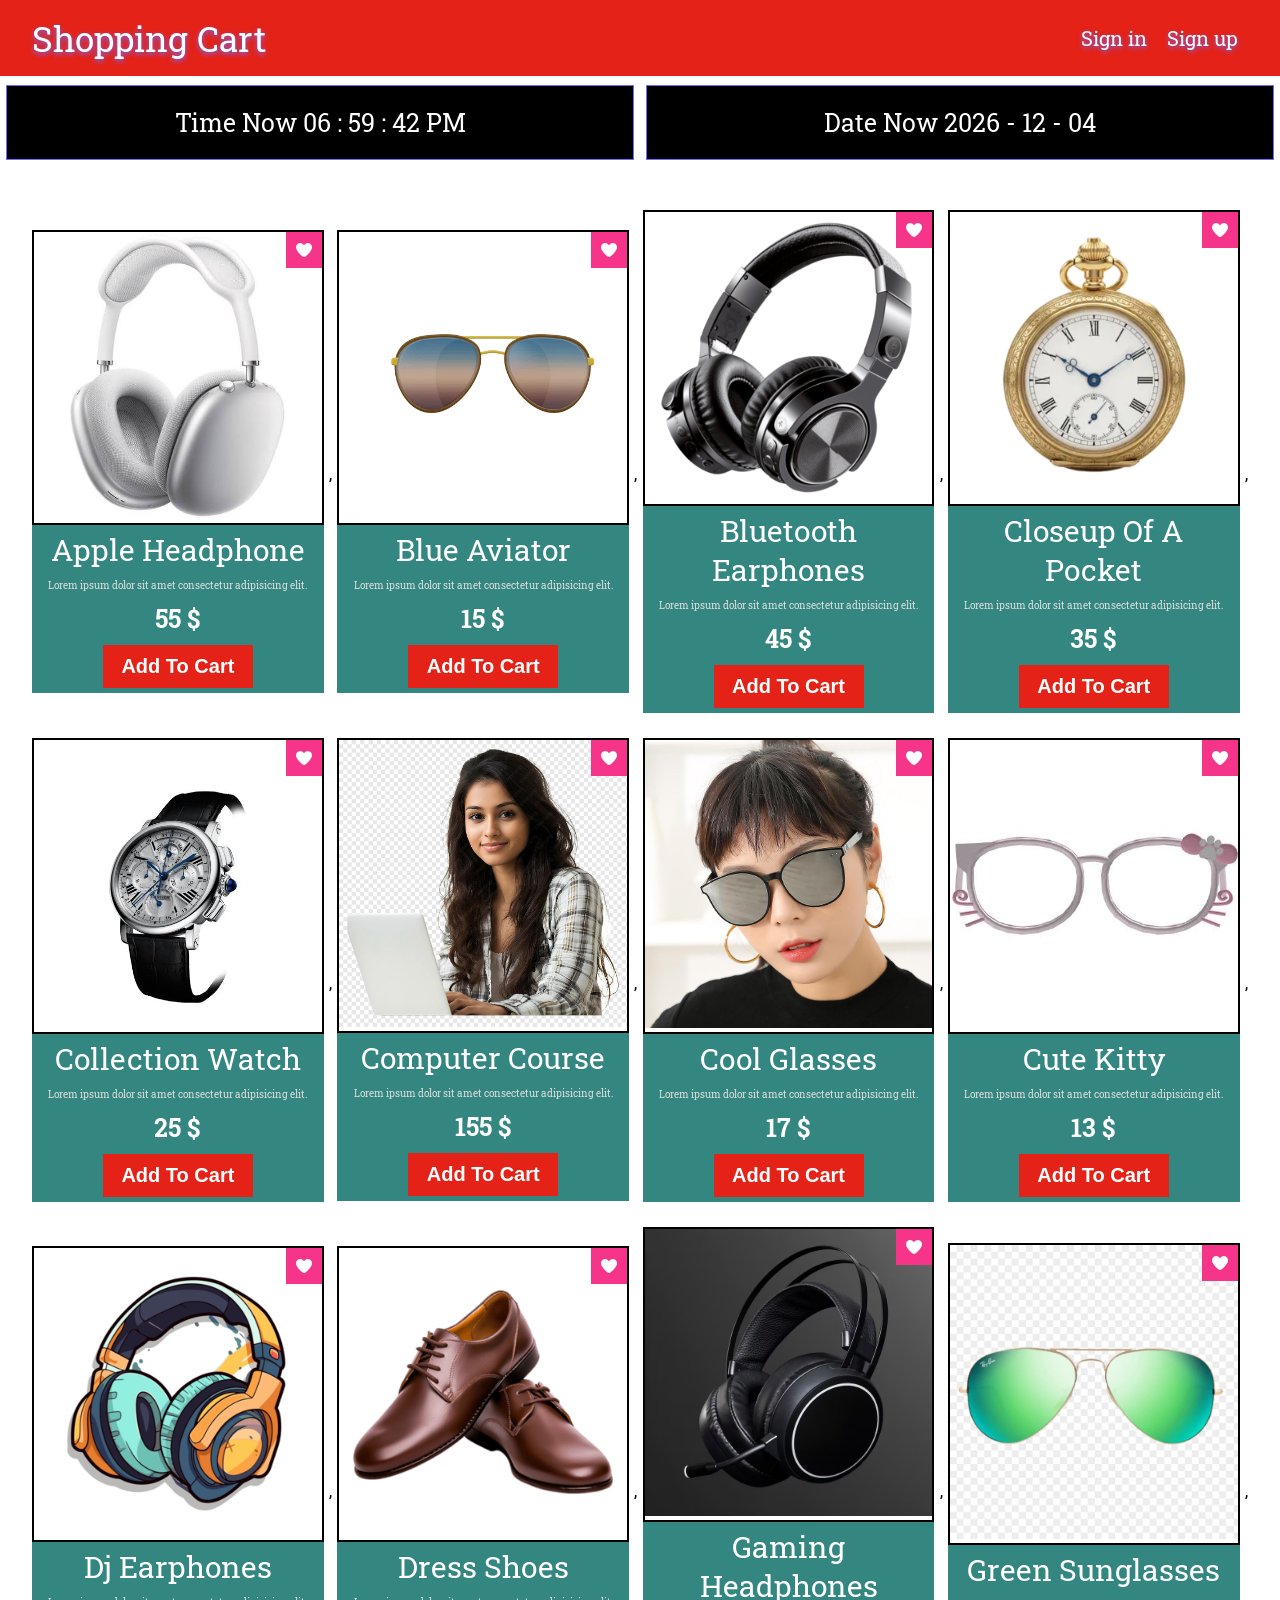
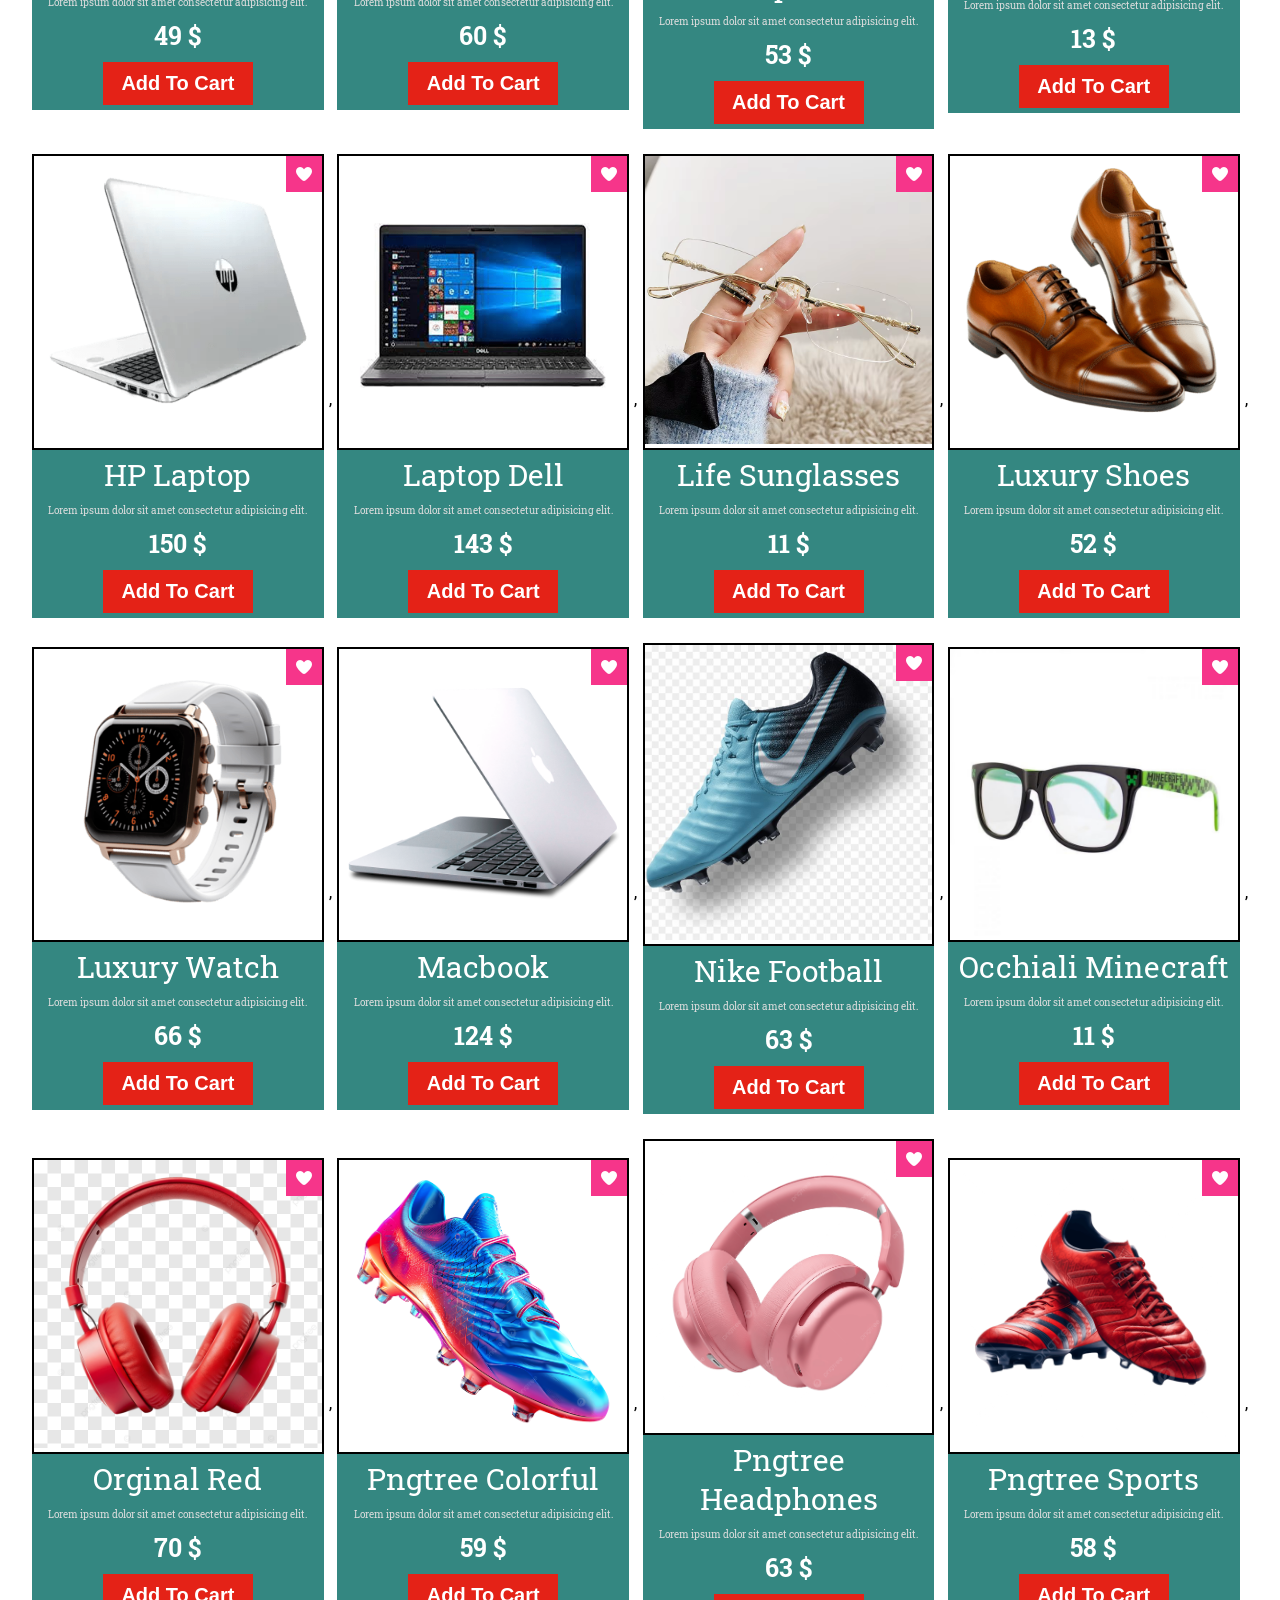
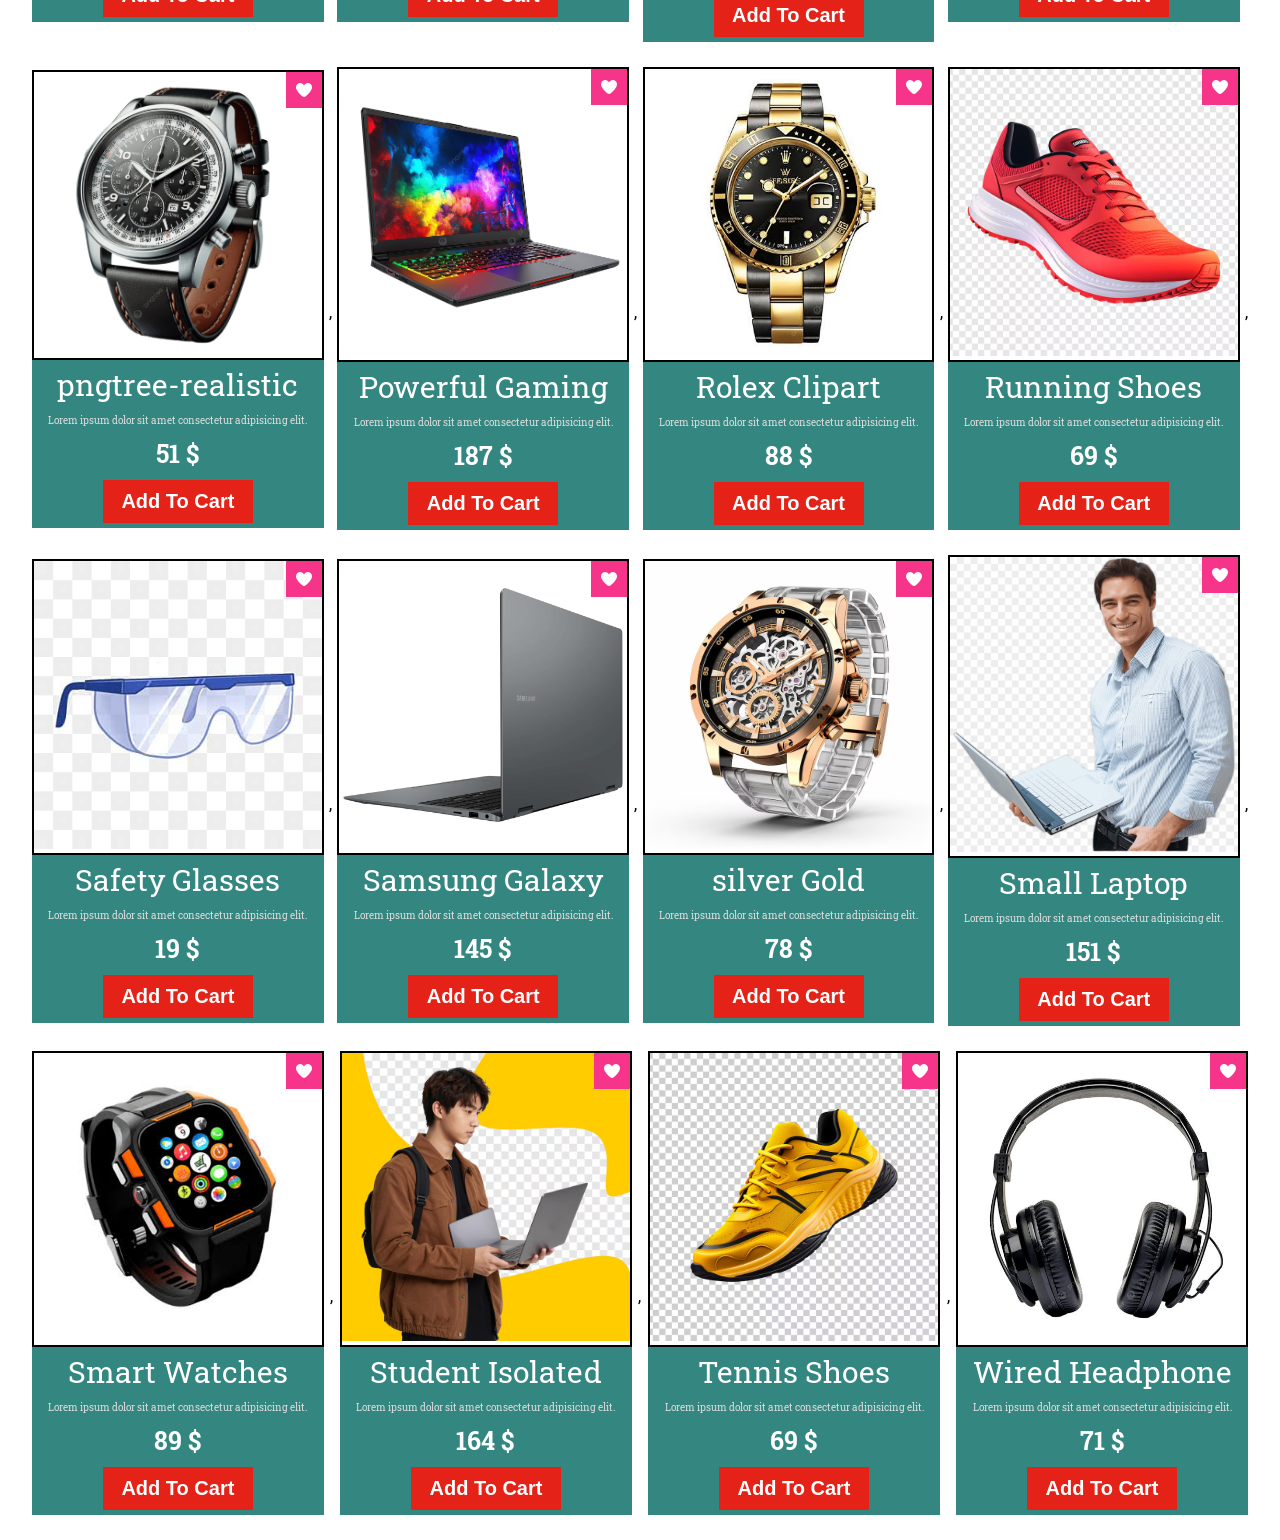
<file: index.html>
<!doctype html>
<html lang="en">
    <head>
        <meta charset="UTF-8" />
        <meta name="viewport" content="width=device-width, initial-scale=1.0" />
        <title>Shopping Cart Page</title>
        <link rel="preconnect" href="https://fonts.googleapis.com" />
        <link rel="preconnect" href="https://fonts.gstatic.com" crossorigin />
        <link
            href="https://fonts.googleapis.com/css2?family=Raleway:ital@0;1&family=Roboto+Slab&display=swap"
            rel="stylesheet"
        />
        <link rel="stylesheet" href="css/all.min.css" />
        <link rel="stylesheet" href="css/style.css" />
    </head>
    <body>
        <!-- Start Header -->
        <header class="header">
            <div class="container">
                <nav class="nav">
                    <a class="title" href="index.html">Shopping Cart</a>
                    <ul class="list">
                        <li><a href="login.html">Sign in</a></li>
                        <li><a href="register.html">Sign up</a></li>
                    </ul>
                    <i id="burger-icon" class="fa-solid fa-bars"></i>

                    <ul class="loginUser">
                        <li>
                            <i class="user_icon fa fa-user-circle"></i>
                            <span class="userName">User Name</span>
                        </li>
                        <li id="cart-icon-menu">
                            <i class="fa fa-shopping-cart">
                                <span class="badge">0</span>
                            </i>
                        </li>
                        <li id="favorite">
                            <a class="favorite-link" href="#">Favorite</a>
                        </li>
                        <li id="logout">
                            <a href="#">Log Out</a>
                        </li>
                    </ul>
                </nav>
            </div>
            <div class="loading">
                <span class="loading-span"></span>
            </div>
        </header>
        <!-- End Header -->
        <!-- Start Time And Date -->
        <section>
            <div id="clock">
                <p id="time" class="clock"></p>
                <p id="date" class="clock"></p>
            </div>
            <div class="container">
                <div class="items"></div>
            </div>
        </section>
        <!-- End Time And Date -->
        <!-- Start Cart Menu -->
        <section id="cart-menu">
            <div class="container">
                <div id="cart-box"></div>
                <div class="cart-view">
                    <a id="cart-view-btn" href="#">view All Product</a>
                </div>
            </div>
        </section>
        <section id="popupItemInCart">
            <div class="popupCartBox">
                <p class="popupCartDesc">This Item Is Exists In menu Cart.....</p>
                <i class="popupCartIcon fa fa-times-circle"></i>
            </div>
        </section>
        <!-- End Cart Menu -->
        <script src="js/date.js"></script>
        <script src="js/product.js"></script>
        <script src="js/script.js"></script>
    </body>
</html>
</file>
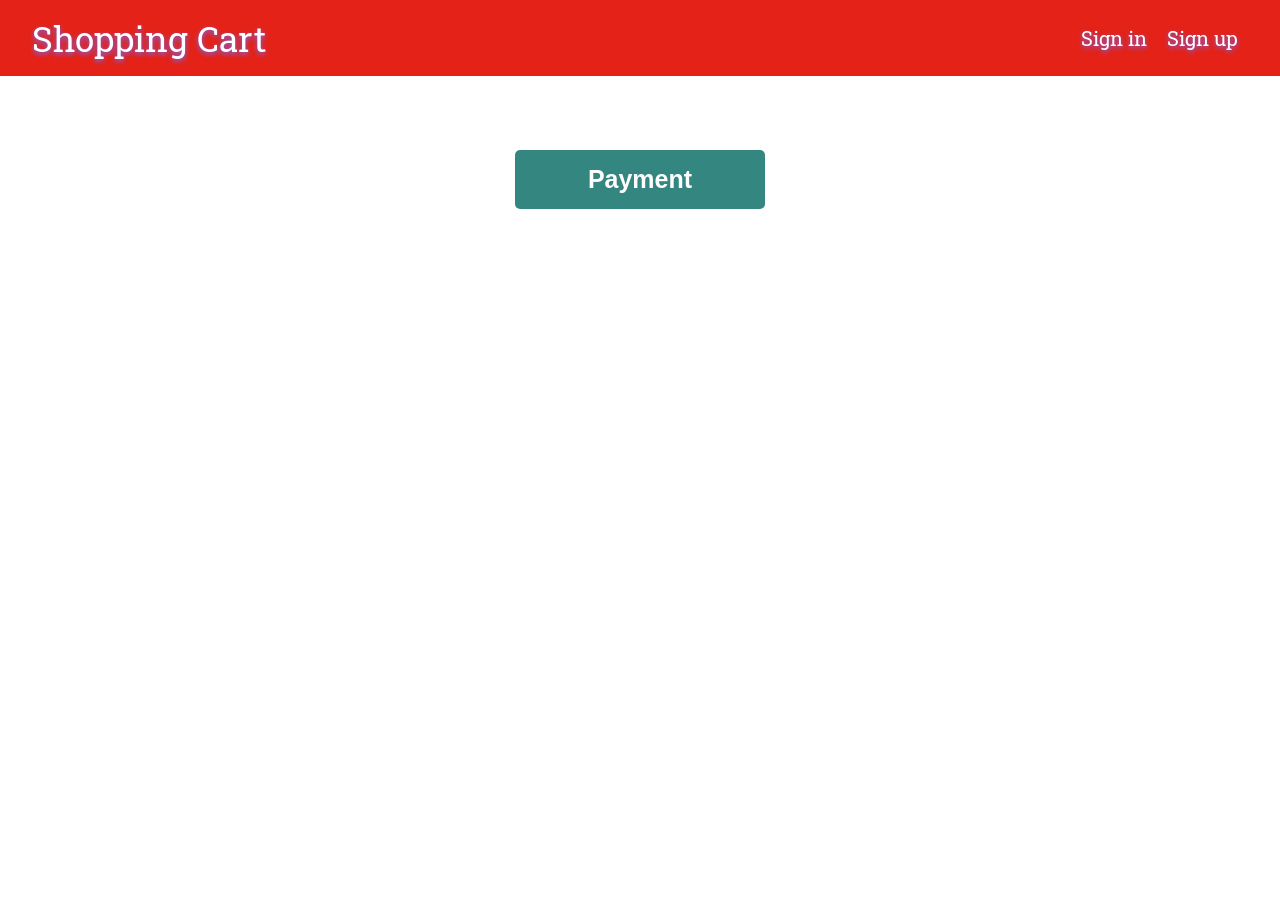
<file: cartmenu.html>
<!doctype html>
<html lang="en">
    <head>
        <meta charset="UTF-8" />
        <meta name="viewport" content="width=device-width, initial-scale=1.0" />
        <title>Cart Menu Page</title>
        <link rel="preconnect" href="https://fonts.googleapis.com" />
        <link rel="preconnect" href="https://fonts.gstatic.com" crossorigin />
        <link
            href="https://fonts.googleapis.com/css2?family=Raleway:ital@0;1&family=Roboto+Slab&display=swap"
            rel="stylesheet"
        />
        <link rel="stylesheet" href="css/all.min.css" />
        <link rel="stylesheet" href="css/style.css" />
    </head>
    <body>
        <!-- Start Header -->
        <header class="header">
            <div class="container">
                <nav class="nav">
                    <a class="title" href="index.html">Shopping Cart</a>
                    <ul class="list">
                        <li><a href="login.html">Sign in</a></li>
                        <li><a href="register.html">Sign up</a></li>
                    </ul>
                    <i id="burger-icon" class="fa-solid fa-bars"></i>

                    <ul class="loginUser">
                        <li>
                            <i class="user_icon fa fa-user-circle"></i>
                            <span class="userName">User Name</span>
                        </li>
                        <li id="favorite">
                            <a class="favorite-link" href="#">Favorite</a>
                        </li>
                        <li id="logout">
                            <a href="#">Log Out</a>
                        </li>
                    </ul>
                </nav>
            </div>
            <div class="loading">
                <span class="loading-span"></span>
            </div>
        </header>
        <!-- End Header -->
        <!-- Start Cart Menu -->
        <section id="productInCartMenu">
            <div class="container">
                <div class="cart-menu-content"></div>
            </div>
        </section>
        <section>
            <div class="pay">
                <button class="pay-btn">Payment</button>
            </div>
            <div class="pay-popup">
                <form class="pay-form" action="">
                    <h2 class="pay-title">Payment</h2>
                    <p class="pay-desc">Lorem ipsum dolor sit amet consectetur, adipisicing elit.</p>
                    <label class="label" for="cardNumber">Card Number</label>
                    <input class="inp" id="cardNumber" type="text" placeholder="Card Number...." />
                    <div class="expiration">
                        <div class="pay-left">
                            <label class="label" for="exp">Expiration Date</label>
                            <input class="inp" id="exp" type="text" placeholder="Expiration Date...." />
                        </div>
                        <div class="pay-right">
                            <label class="label" for="cvc">CVC/CVV</label>
                            <input class="inp" id="cvc" type="text" placeholder="CVC/CVV..." />
                        </div>
                    </div>
                    <div class="buttons">
                        <button class="back">
                            <i class="fa-solid fa-arrow-left"></i>
                            back
                        </button>
                        <button class="add-pay">Pay</button>
                    </div>
                </form>
            </div>
        </section>
        <div class="loading-pay">
            <span>Loading</span>
        </div>
        <div class="poupep">
            <div class="poupep-content">
                <p class="poupep-desc">Please Fill Data.....</p>
                <i id="poupep-icon" class="fa fa-times-circle"></i>
            </div>
        </div>
        <!-- End Cart Menu -->
        <script src="js/product.js"></script>
        <script src="js/script.js"></script>
        <script src="js/cartmenu.js"></script>
    </body>
</html>
</file>
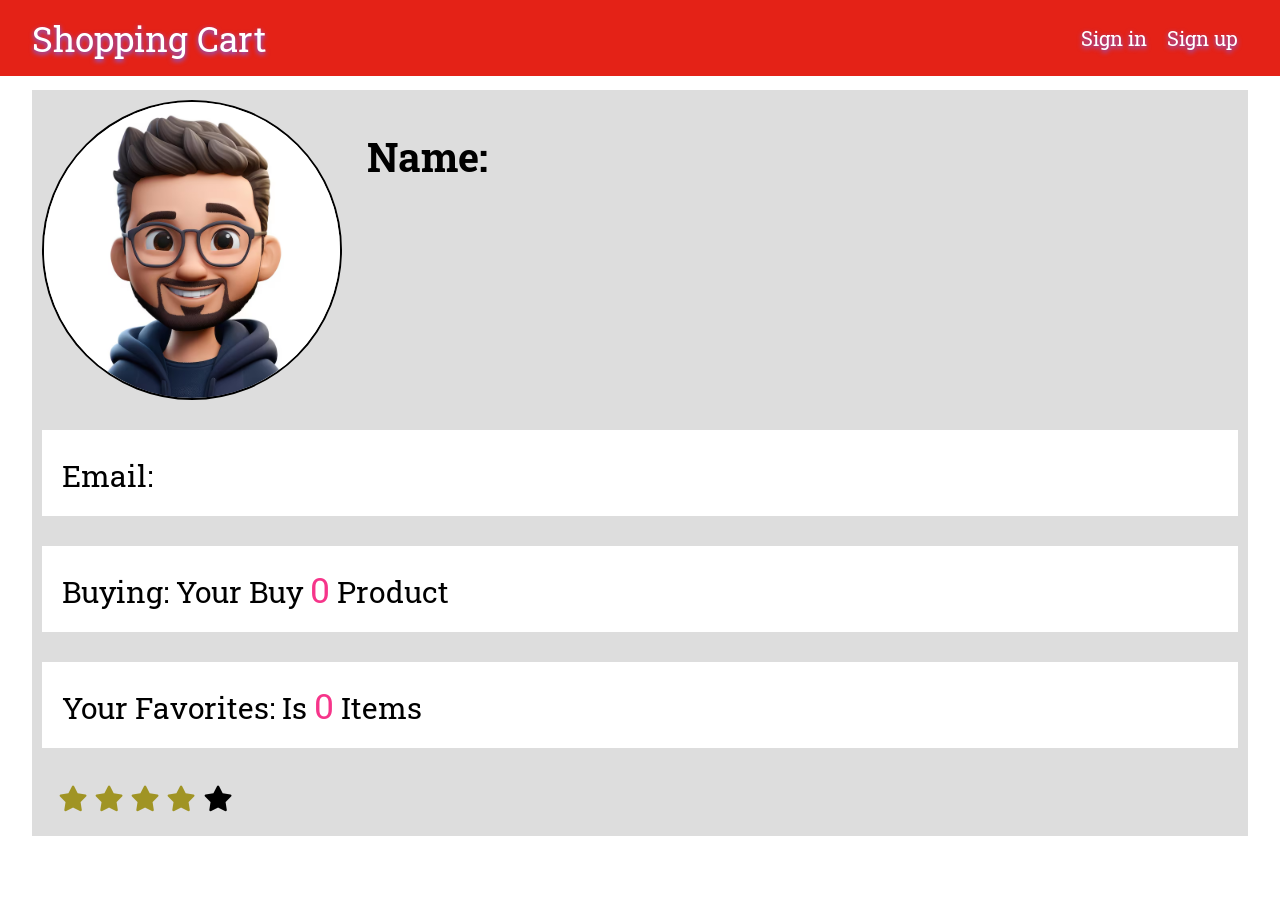
<file: user.html>
<!doctype html>
<html lang="en">
    <head>
        <meta charset="UTF-8" />
        <meta name="viewport" content="width=device-width, initial-scale=1.0" />
        <title>User Page</title>
        <link rel="preconnect" href="https://fonts.googleapis.com" />
        <link rel="preconnect" href="https://fonts.gstatic.com" crossorigin />
        <link
            href="https://fonts.googleapis.com/css2?family=Raleway:ital@0;1&family=Roboto+Slab&display=swap"
            rel="stylesheet"
        />
        <link rel="stylesheet" href="css/all.min.css" />
        <link rel="stylesheet" href="css/style.css" />
    </head>
    <body>
        <!-- Start Header -->
        <header class="header">
            <div class="container">
                <nav class="nav">
                    <a class="title" href="index.html">Shopping Cart</a>
                    <ul class="list">
                        <li><a href="login.html">Sign in</a></li>
                        <li><a href="register.html">Sign up</a></li>
                    </ul>
                    <i id="burger-icon" class="fa-solid fa-bars"></i>

                    <ul class="loginUser">
                        <li>
                            <i class="user_icon fa fa-user-circle"></i>
                            <span class="userName">User Name</span>
                        </li>
                        <li id="favorite">
                            <a class="favorite-link" href="#">Favorite</a>
                        </li>
                        <li id="logout">
                            <a href="#">Log Out</a>
                        </li>
                    </ul>
                </nav>
            </div>
            <div class="loading">
                <span class="loading-span"></span>
            </div>
        </header>
        <!-- End Header -->
        <section>
            <div class="container">
                <div class="user-box">
                    <div class="content">
                        <img src="./asstes/avatar.avif" alt="" />
                        <h3 class="user-title">Name: <span></span></h3>
                    </div>
                    <p class="user-desc">Email: <span></span></p>
                    <p class="user-product">Buying: Your Buy <span></span> Product</p>
                    <p class="user-favorites">Your Favorites: Is <span></span> Items</p>
                    <ul class="user-list">
                        <li><i class="fa-solid fa-star"></i></li>
                        <li><i class="fa-solid fa-star"></i></li>
                        <li><i class="fa-solid fa-star"></i></li>
                        <li><i class="fa-solid fa-star"></i></li>
                        <li><i class="fa-solid fa-star"></i></li>
                    </ul>
                </div>
            </div>
        </section>
        <script src="js/product.js"></script>
        <script src="js/user.js"></script>
        <script src="js/script.js"></script>
    </body>
</html>
</file>
<file: css/style.css>
* {
    margin: 0;
    padding: 0;
    box-sizing: border-box;
}
:root {
    --blackColor: #000;
    --whiteColor: #fff;
    --shadowColor: #736aff;
    --pseudoColor: #673ab7;
    --PrimaryColor: #e42217;
    --TextColor: #ddd;
    --MainColor: #f6358a;
    --SecondColor: #348781;
}
body {
    font-family: "Roboto Slab", serif;
}
/* Start Global Varibales */
.container {
    width: 95%;
    margin: auto;
}
ul {
    list-style: none;
}
a {
    text-decoration: none;
}
input:focus {
    outline: none;
}
button,
input {
    border: none;
}
/* End Global Varibales */
/* Start Header */
.header {
    padding: 15px 0;
    background-color: var(--PrimaryColor);
    position: fixed;
    top: 0;
    left: 0;
    width: 100%;
    z-index: 3;
}
.header .nav {
    display: flex;
    justify-content: space-between;
    align-items: center;
}
.header .nav .title {
    font-size: 35px;
    text-shadow: 0 2px 5px var(--shadowColor);
    color: var(--whiteColor);
}
.header .nav .list {
    display: flex;
    align-items: center;
}
.header .nav .list li {
    margin: 0 10px;
    position: relative;
}
.header .nav .list li a {
    color: var(--whiteColor);
    text-shadow: 0 2px 5px var(--shadowColor);
    font-size: 20px;
}
.header .nav .list li a::before {
    content: "";
    position: absolute;
    display: block;
    width: 0;
    bottom: -5px;
    left: 0;
    transition: all 0.5s;
}
.header .nav .list li:hover a::before {
    width: 100%;
    border: 1px solid var(--pseudoColor);
}
#burger-icon {
    font-size: 25px;
    color: var(--whiteColor);
    display: none;
    cursor: pointer;
}
.header .nav ul.loginUser {
    display: flex;
    align-items: center;
    justify-content: flex-end;
}
.header .nav ul.loginUser li .user_icon {
    color: var(--whiteColor);
    font-size: 30px;
    margin-right: 5px;
    cursor: pointer;
}
.header .nav .loginUser li .userName {
    font-size: 25px;
    color: var(--whiteColor);
}
#cart-icon-menu {
    padding: 0 20px;
}
#cart-icon-menu i {
    color: var(--whiteColor);
    font-size: 25px;
    cursor: pointer;
    position: relative;
}
#cart-icon-menu i:hover {
    color: var(--blackColor);
}
#cart-icon-menu i .badge {
    color: var(--whiteColor);
    position: absolute;
    top: -14px;
    right: -9px;
    font-size: 17px;
    background-color: var(--shadowColor);
    padding: 5px;
    border-radius: 50%;
    font-weight: bold;
}
.favorite-link {
    display: block;
    color: var(--whiteColor);
    font-size: 25px;
    padding: 0 20px;
}
#logout,
#logoutAdmin {
    margin-left: 15px;
    font-size: 25px;
    border: 1px solid var(--whiteColor);
    padding: 5px 15px;
    background-color: var(--SecondColor);
    transition: all 0.3s;
}
#logout:hover,
#logoutAdmin:hover {
    background-color: var(--shadowColor);
}
#logout a,
#logoutAdmin a {
    color: var(--whiteColor);
    font-weight: bold;
}

/* End Header */
/* Start Form */
.register,
.login {
    position: absolute;
    top: 50%;
    left: 50%;
    transform: translate(-50%, -50%);
    background-color: var(--MainColor);
    padding: 20px;
    width: 40%;
}
input {
    display: block;
    width: 100%;
    border-bottom: 2px solid #000;
    padding: 5px;
    margin-bottom: 15px;
    background-color: transparent;
}
input::placeholder {
    color: var(--whiteColor);
}

.register_pass,
.login_pass {
    display: flex;
    justify-content: space-between;
    align-items: center;
}
.register_pass #register_pass,
#login_pass {
    width: 90%;
}
.register_pass i,
.login_pass i {
    font-size: 18px;
    cursor: pointer;
    margin-left: 10px;
}
.register_pass i#register_iconShow,
#login_iconShow {
    color: #00f;
}
.register_pass i#register_iconHide,
#login_iconHide {
    color: #800517;
}
.register #register_btn,
#login_btn {
    display: block;
    margin: 10px auto;
    border: none;
    font-size: 20px;
    border: 2px solid var(--blackColor);
    padding: 10px 25px;
    cursor: pointer;
    background-color: var(--blackColor);
    color: var(--whiteColor);
}
/* End Form */
/* Start Poupep */
.poupep {
    position: fixed;
    top: 50%;
    left: 50%;
    transform: translate(-50%, -50%);
    background-color: rgba(0, 0, 0, 0.8);
    border: 2px solid var(--blackColor);
    width: 50%;
    height: 400px;
    display: none;
}
.poupep-content {
    position: relative;
    display: flex;
    align-items: center;
    justify-content: center;
    width: 100%;
    height: 100%;
}
.poupep p {
    color: var(--whiteColor);
    font-size: 30px;
    color: var(--PrimaryColor);
    letter-spacing: 3px;
}
#poupep-icon {
    position: absolute;
    top: 10px;
    right: 10px;
    font-size: 25px;
    color: var(--PrimaryColor);
    cursor: pointer;
}
/* End Poupep */
/* Start Loading */
/* End Loading */
.loading {
    position: relative;
    background-color: rgba(0, 0, 0, 0.9);
    height: 100vh;
    z-index: 1;
    display: flex;
    justify-content: center;
    align-items: center;
    display: none;
}
.loading-span {
    width: 100px;
    height: 100px;
    border-width: 4px;
    border-color: var(--SecondColor);
    border-style: solid solid dotted dotted;
    border-radius: 50%;
    animation: rotate-right 2s linear infinite;
}

@keyframes rotate-right {
    from {
        transform: rotate(0);
    }
    to {
        transform: rotate(360deg);
    }
}
/* End Loading */
/* Start Data And Time */
#clock {
    display: flex;
    margin-top: 85px;
}
.clock {
    padding: 20px;
    border: 1px solid var(--shadowColor);
    background-color: var(--blackColor);
    color: var(--whiteColor);
    width: 49%;
    text-align: center;
    margin: auto;
    font-size: 25px;
}

/* End Data And Time */
/* Start Products */
.items {
    display: flex;
    justify-content: space-between;
    align-items: center;
    margin-top: 50px;
    flex-wrap: wrap;
}

.items .box {
    flex-basis: 24%;
    margin-bottom: 25px;
}
.items .box .image {
    border: 2px solid var(--blackColor);
    overflow: hidden;
    transition: all 0.5;
    position: relative;
}
.items .box .image:hover img {
    transform: scale(1.2) rotate(5deg);
}
.items .box .image img {
    max-width: 100%;
    max-height: 100%;
}
.items .box .image .icon-favorait {
    position: absolute;
    background-color: var(--MainColor);
    display: block;
    top: 0px;
    right: 0px;
    width: fit-content;
    padding: 10px;
    cursor: pointer;
}
.items .box .content {
    padding: 5px;
    text-align: center;
    background-color: var(--SecondColor);
    color: var(--whiteColor);
}
.items .box .content a {
    display: block;
    font-size: 30px;
    margin-bottom: 10px;
    color: var(--whiteColor);
}
.items .box .content p {
    font-size: 10px;
    margin-bottom: 10px;
    color: var(--TextColor);
}
.items .box .content span {
    display: block;
    font-size: 25px;
    font-weight: bold;
    margin-bottom: 10px;
}
.items .box .content #addToCart {
    padding: 10px;
    width: 150px;
    cursor: pointer;
    font-size: 20px;
    font-weight: bold;
    background: var(--PrimaryColor);
    color: var(--whiteColor);
}

/* End Products */
/* Start Cart Menu */
#cart-menu {
    position: fixed;
    background-color: rgba(0, 0, 0, 0.8);
    top: 70px;
    right: -70%;
    width: 70%;
    z-index: 5;
    height: calc(100vh - 70px);
    transition: 0.5s;
    overflow-y: scroll;
}
#cart-menu.open {
    right: 0;
}
.cart-product {
    display: flex;
    justify-content: space-between;
    align-items: center;
    background-color: var(--MainColor);
    margin: 15px 0;
    padding: 10px 0;
}
.cart-image {
    width: 15%;
    text-align: center;
}
.cart-product img {
    width: 50px;
    height: 50px;
    border-radius: 50%;
}
.cart-content {
    width: 65%;
    display: flex;
    justify-content: space-between;
    align-items: center;
    text-align: center;
}
.cart-content h4 {
    font-size: 17px;
    color: var(--blackColor);
    font-weight: bold;
}
.cart-content p {
    font-size: 12px;
    color: var(--TextColor);
}
.cart-content span {
    font-size: 22px;
    font-weight: bold;
    background-color: var(--shadowColor);
    color: var(--whiteColor);
    padding: 5px;
}
.cart-btn {
    width: 15%;
    display: flex;
    justify-content: space-around;
    align-items: center;
}
.cart-btn button {
    padding: 5px;
    color: var(--whiteColor);
    background-color: var(--SecondColor);
    cursor: pointer;
}
.no-drop {
    cursor: no-drop !important;
    opacity: 0.5;
    pointer-events: none;
}
.cart-btn button i {
    font-size: 14px;
}
.cart-btn #cart-num {
    font-size: 20px;
    font-weight: 500;
}
.cart-btn #cart-remove {
    font-size: 19px;
    cursor: pointer;
}
.cart-btn #cart-remove:hover {
    color: var(--shadowColor);
}
.cart-view {
    padding: 10px 0;
    background-color: var(--SecondColor);
    text-align: center;
    margin: 10px 0;
}
#cart-view-btn {
    display: inline-block;
    padding: 5px 25px;
    font-size: 20px;
    background-color: var(--blackColor);
    color: var(--whiteColor);
    box-shadow: 2px 2px 4px var(--shadowColor);
}

/* End Cart Menu */
/* Start Cart Menu Page */
#productInCartMenu {
    margin-top: 80px;
}
.cart-menu-content {
    display: flex;
    gap: 15px;
    flex-wrap: wrap;
}
.menu-cart {
    display: flex;
    justify-content: space-between;
    width: 47%;
    border: 1px solid var(--TextColor);
    padding: 10px;
    box-shadow: 4px 4px 2px var(--MainColor);
}
.menu-cart-image {
    width: 35%;
}
.menu-cart-image img {
    width: 100%;
    height: 100%;
}
.cart-menu-title {
    width: 60%;
}
.cart-menu-title h4 {
    font-size: 40px;
    font-weight: bold;
    color: var(--PrimaryColor);
    margin-bottom: 30px;
    position: relative;
}
.cart-menu-title h4::before {
    content: "";
    position: absolute;
    border: 2px solid var(--blackColor);
    display: block;
    width: 100%;
    bottom: 0;
    left: 0;
}
.cart-menu-title p {
    font-size: 23px;
    color: var(--TextColor);
    margin-bottom: 20px;
    line-height: 1.7;
}
.cart-menu-title h5 {
    font-size: 25px;
    margin-bottom: 20px;
    font-weight: bold;
}
.cart-menu-title span {
    display: inline-block;
    font-size: 20px;
    color: var(--PrimaryColor);
    font-weight: bold;
}
.pay {
    margin-top: 50px;
    padding: 20px;
    text-align: center;
}
.pay-btn {
    font-size: 25px;
    font-weight: bold;
    background-color: var(--SecondColor);
    color: var(--whiteColor);
    width: 250px;
    padding: 15px 0;
    cursor: pointer;
    border-radius: 5px;
}
.pay-popup {
    position: fixed;
    top: 0;
    left: 0;
    width: 100%;
    height: 100vh;
    background-color: rgba(0, 0, 0, 0.8);
    display: flex;
    justify-content: center;
    align-items: center;
    display: none;
}
.pay-form {
    width: 50%;
    padding: 10px;
    background-color: var(--MainColor);
    border-radius: 10px;
}
.pay-title {
    font-size: 30px;
    margin-bottom: 15px;
    text-align: center;
}
.pay-desc {
    font-size: 17px;
    margin-bottom: 15px;
    text-align: center;
}
.label {
    font-size: 18px;
    margin-bottom: 5px;
    display: block;
}
.inp {
    padding: 10px;
    border: none;
    border-bottom: 1px solid var(--blackColor);
    background-color: transparent;
    margin-bottom: 30px;
}
.expiration {
    display: flex;
    justify-content: space-between;
    align-items: center;
}
.pay-left,
.pay-right {
    width: 49%;
}
.buttons {
    display: flex;
    justify-content: space-around;
    align-items: center;
}
.buttons button {
    padding: 10px;
    width: 150px;
    font-size: 20px;
    cursor: pointer;
    border-radius: 5px;
    font-size: 25px;
}
.back {
    display: flex;
    align-items: center;
    justify-content: center;
}
.back i {
    margin-right: 5px;
}
.add-pay {
    background-color: var(--pseudoColor);
    color: var(--whiteColor);
}
/* ENd Cart Menu Page */
/* Start Favorite */
#favorite-product {
    margin-top: 80px;
}
.favorite-content {
    background-color: var(--TextColor);
    padding: 20px;
}
.favorite-box {
    display: flex;
    justify-content: space-between;
    align-items: center;
    padding: 10px;
    background-color: var(--whiteColor);
    border-bottom: 2px solid var(--blackColor);
}
.favorite-box:not(:last-child) {
    margin-bottom: 15px;
}
.favorite-box img {
    width: 150px;
    height: 150px;
}
.favorite-title {
    display: flex;
    justify-content: space-around;
    width: 80%;
}
.favorite-title h3 {
    font-size: 35px;
    font-weight: bold;
    color: var(--MainColor);
}
.favorite-title p {
    font-size: 20px;
    color: var(--TextColor);
}
.favorite-noData {
    width: 100%;
    background-color: var(--MainColor);
    margin-top: 40px;
    padding: 40px;
    color: var(--whiteColor);
    font-size: 40px;
    display: none;
}
/* ENd Favorite */
/* Start User */
.user-box {
    margin-top: 90px;
    background-color: var(--TextColor);
    padding: 10px;
}
.user-box .content {
    display: flex;
}
.user-box .content img {
    width: 300px;
    height: 300px;
    border-radius: 50%;
    border: 2px solid var(--blackColor);
}
.user-box .content h3 {
    margin: 30px 25px 0;
    font-size: 40px;
}
.user-box .content h3 span {
    font-size: 30px;
    color: var(--MainColor);
}
.user-box p {
    margin-top: 30px;
    background-color: var(--whiteColor);
    padding: 20px;
    font-size: 30px;
}
.user-box p span {
    font-size: 35px;
    color: var(--MainColor);
}
.user-box .user-list {
    margin-top: 25px;
    display: flex;
    padding: 10px;
}
.user-box .user-list li {
    margin-left: 5px;
    font-size: 25px;
}
.user-box .user-list li:not(:last-child) {
    color: #a09424;
}
/* End User */
/* Start popup Item In Cart */
#popupItemInCart {
    position: fixed;
    top: 50%;
    left: 50%;
    transform: translate(-50%, -50%);
    width: 100%;
    height: 100vh;
    background-color: #000000cc;
    z-index: 9;
    display: none;
}
.popupCartBox {
    width: 100%;
    height: 100%;
    display: flex;
    justify-content: center;
    align-items: center;
    position: relative;
}
.popupCartDesc {
    font-size: 35px;
    color: var(--MainColor);
    font-weight: bold;
}
.popupCartIcon {
    color: var(--MainColor);
    display: block;
    position: absolute;
    top: 10px;
    right: 10px;
    font-size: 25px;
    cursor: pointer;
    z-index: 10;
}
/* End popup Item In Cart */
/* Start Loading Pay */
.loading-pay {
    background-color: var(--blackColor);
    position: fixed;
    top: 0;
    left: 0;
    width: 100%;
    height: 100vh;
    display: flex;
    justify-content: center;
    align-items: center;
    color: var(--whiteColor);
    display: none;
}
.loading-pay span {
    font-size: 80px;
    letter-spacing: 5px;
    text-transform: uppercase;
    line-height: 1;
    position: relative;
}
.loading-pay span::before {
    content: "";
    position: absolute;
    left: 0;
    top: 0;
    width: 100px;
    height: 100%;
    background-color: var(--whiteColor);
    animation: move 2s linear infinite;
    mix-blend-mode: difference;
}

@keyframes move {
    0%,
    100% {
        left: 0;
    }
    50% {
        left: calc(100% - 100px);
    }
}
/* End Loading Pay */
/* Start Admin */
.admin {
    margin-top: 90px;
    padding: 10px;
}

table {
    width: 100%;
    border-collapse: collapse;
    text-align: left;
}

th,
td {
    padding: 14px 18px;
    vertical-align: top;
    font-size: 15px;
    line-height: 1.4;
}

th {
    background-color: var(--blackColor);
    color: var(--whiteColor);
    font-weight: bold;
    font-size: 20px;
    border-bottom: 2px solid var(--MainColor);
}

tr:nth-child(even) {
    background-color: #f2f2f2;
}

tr:nth-child(odd) {
    background-color: var(--MainColor);
}

td {
    border-bottom: 2px solid #b85270;
}

th:last-child,
td:last-child {
    width: 100px;
}
#admin-remove {
    color: var(--blackColor);
    font-size: 25px;
    cursor: pointer;
}
.no-users {
    margin: 20px;
    font-size: 35px;
}
/* End Admin */

@media (max-width: 768px) {
    .register,
    .login {
        width: 80%;
    }
    .register #register_btn,
    #login_btn {
        font-size: 17px;
        padding: 10px 20px;
    }
    .poupep {
        width: 90%;
    }
    .header {
        padding: 10px 0;
    }
    .header .nav .title {
        font-size: 20px;
    }
    .header .nav .list li a {
        font-size: 15px;
    }
    #burger-icon {
        display: block;
    }
    .header .nav ul.loginUser {
        display: none !important;
        flex-direction: column;
        position: absolute;
        top: 100%;
        right: 0;
        background-color: var(--blackColor);
        width: 100%;
        padding: 15px;
        z-index: 1000;
        text-align: center;
    }
    .header .nav ul.loginUser.active {
        display: flex !important;
    }
    .header .nav ul.loginUser li {
        padding: 15px 0px !important;
        margin-bottom: 5px;
        border-bottom: 1px solid var(--whiteColor);
        width: 100%;
        display: block;
    }
    #clock {
        display: block;
        margin-top: 95px;
    }
    .clock {
        width: 100%;
    }
    .clock:not(:last-child) {
        margin-bottom: 5px;
    }
    .items {
        display: block;
        margin-top: 25px;
    }
    .items .box {
        margin-bottom: 10px;
        text-align: center;
    }
    .items .box .content {
        padding: 5px;
    }
    .items .box .content a {
        font-size: 25px;
    }
    .user-box .content img {
        width: 150px;
        height: 150px;
        border-radius: 50%;
    }
    .favorite-box img {
        width: 75px;
        height: 75px;
    }
    .favorite-title h3 {
        font-size: 20px;
    }
    .favorite-title p {
        font-size: 13px;
    }
    #cart-menu.open {
        width: 90%;
    }
    .cart-content h4 {
        font-size: 14px;
    }
    .cart-content p {
        font-size: 10px;
    }
    .cart-content span {
        font-size: 18px;
    }
    .cart-menu-content {
        flex-direction: column;
    }
    .menu-cart {
        width: 100%;
    }
    .pay-form {
        width: 90%;
    }
    .admin {
        margin-top: 55px;
    }
    th,
    td {
        padding: 10px 14px;
        font-size: 12px;
    }
}
</file>
